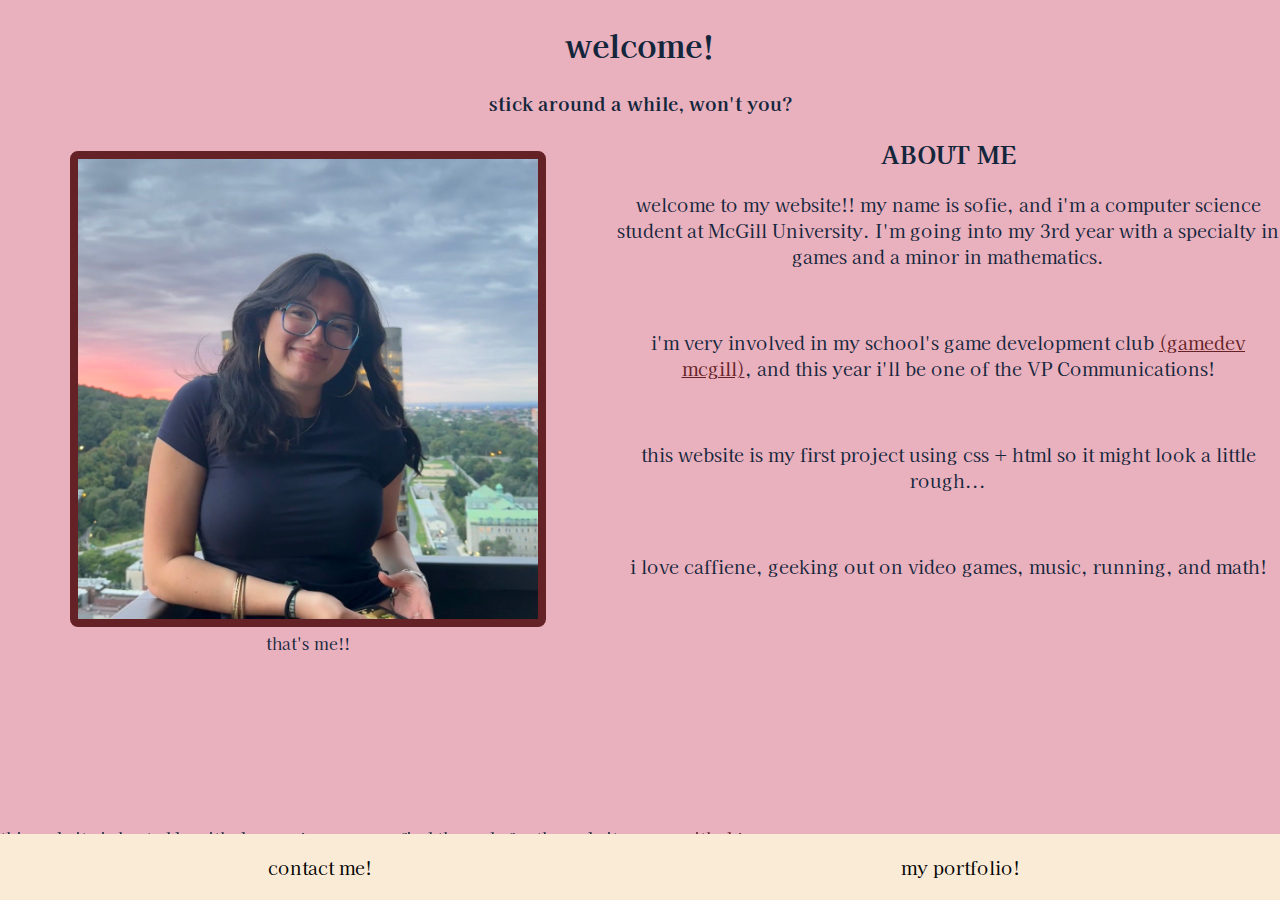
<file: index.html>
<!DOCTYPE html>
<html>
    <head>
        <link rel="stylesheet" href="./indexStyle.css">

        <link rel="preconnect" href="https://fonts.googleapis.com">
        <link rel="preconnect" href="https://fonts.gstatic.com" crossorigin>
        <link href="https://fonts.googleapis.com/css2?family=Kaisei+Tokumin:wght@400;500;700&family=Space+Mono:ital,wght@0,400;0,700;1,400;1,700&display=swap" rel="stylesheet">

        <title>about me!</title>
    </head>

    <body>
            <h1 class="text"> welcome!</h1>
            <h3 class="text"> stick around a while, won't you?</h3>
            <figure style="display: table">
                <img src="websitephoto.jpg" width="460" height="460">
                <figcaption class="text" style='display: table-caption; caption-side: bottom;'> that's me!! </figcaption>
            </figure>
           
            <div class="text"> <!-- main text-->
                <h2><strong>ABOUT ME</strong></h2>
                <p>welcome to my website!! my name is sofie, and i'm a computer science student at McGill University. I'm going into my 3rd year with a specialty in games and a minor in mathematics.</p> 
                <br>
                <p>i'm very involved in my school's game development club <a href="https://gamedevmcgill.ca/" target="_blank">(gamedev mcgill)</a>, and this year i'll be one of the VP Communications! </p>
                <br>
                <p>this website is my first project using css + html so it might look a little rough... </p>
                <br>
                <p>i love caffiene, geeking out on video games, music, running, and math!</p>
                <br>
                <br>
                <footer>this website is hosted by github pages! so you can find the code for the website on my <a href="https://github.com/sel-fie/sel-fie.github.io" target="_blank"> github!</a></footer>
           </div>

           <div> <!--nav bar-->
                <ul>
                    <li> <a href="./contact.html" target="./_blank">contact me!</a> </li>
                    <li> <a href="./portfolio.html" target="_blank">my portfolio!</a> </li>
                </ul>
           </div>
    </body>
</html>
</file>
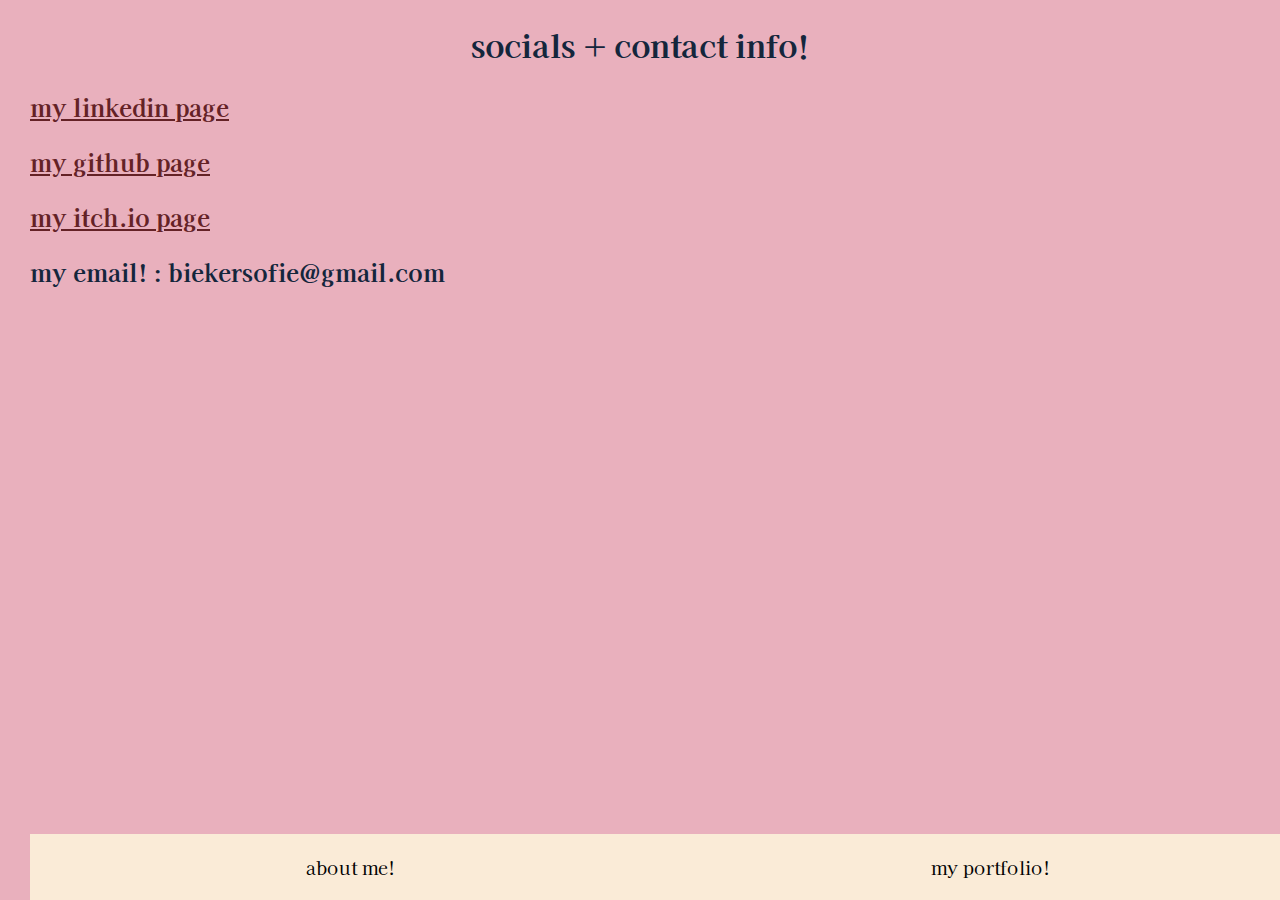
<file: contact.html>
<!DOCTYPE html>

<html>
    <head>
        <link rel="stylesheet" href="pageStyle.css">

        <link rel="preconnect" href="https://fonts.googleapis.com">
        <link rel="preconnect" href="https://fonts.gstatic.com" crossorigin>
        <link href="https://fonts.googleapis.com/css2?family=Kaisei+Tokumin:wght@400;500;700&family=Space+Mono:ital,wght@0,400;0,700;1,400;1,700&display=swap" rel="stylesheet">

        <title> contact + socials </title>
    </head>
    <body>
        <div class="text">
            <h1 id="top">socials + contact info!</h1>
            <h2> <a href="https://www.linkedin.com/in/sofie-bieker/" target="_blank"> my linkedin page</a></h2>
            <h2><a href="https://github.com/sel-fie" target="_blank">my github page </a> </h2>
            <h2> <a href="https://sel-fie.itch.io/" target="_blank">my itch.io page</a></h2>
            <h2> my email! : biekersofie@gmail.com </h2>
        </div>

        
        <div> <!--nav bar-->
            <ul>
                <li> <a href="./index.html" target="./_blank">about me!</a> </li>
                <li> <a href="./portfolio.html" target="_blank">my portfolio!</a> </li>
            </ul>
        </div>
    </body>


</html>
</file>
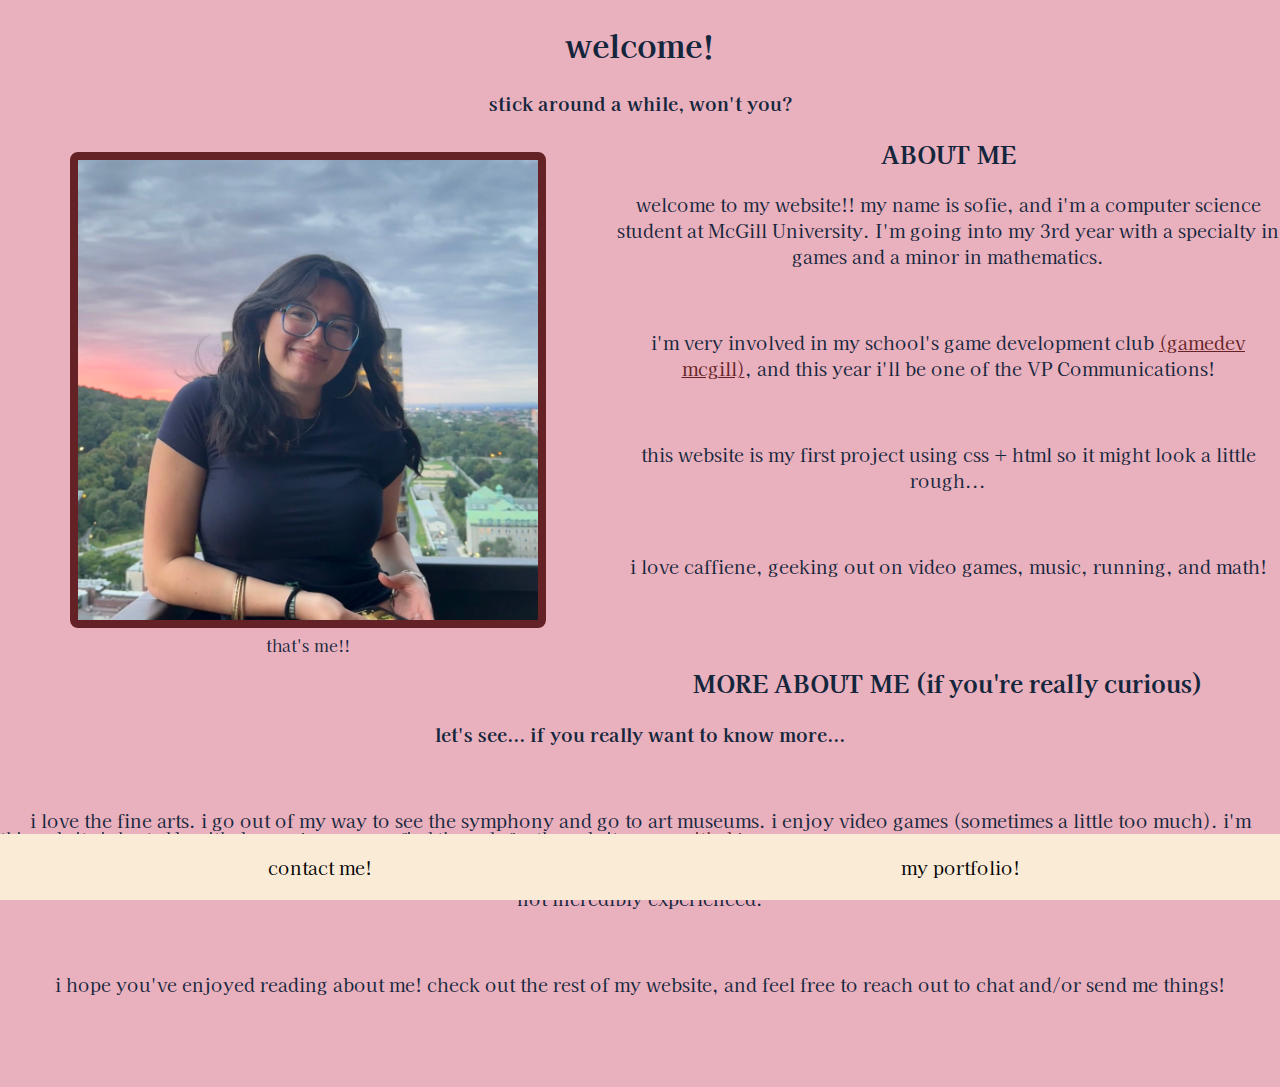
<file: index-sofies-laptop.html>
<!DOCTYPE html>
<html>
    <head>
        <link rel="stylesheet" href="./indexStyle.css">

        <link rel="preconnect" href="https://fonts.googleapis.com">
        <link rel="preconnect" href="https://fonts.gstatic.com" crossorigin>
        <link href="https://fonts.googleapis.com/css2?family=Kaisei+Tokumin:wght@400;500;700&family=Space+Mono:ital,wght@0,400;0,700;1,400;1,700&display=swap" rel="stylesheet">

        <title>about me!</title>
    </head>

    <body>
            <h1 class="text"> welcome!</h1>
            <h3 class="text"> stick around a while, won't you?</h3>
            <div class="text" id="about"> <!-- main text-->
                <figure style="display: table">
                    <img src="websitephoto.jpg" width="460" height="460">
                    <figcaption class="text" style='display: table-caption; caption-side: bottom;'> that's me!! </figcaption>
                 </figure>
                <h2><strong>ABOUT ME</strong></h2>
                <p>welcome to my website!! my name is sofie, and i'm a computer science student at McGill University. I'm going into my 3rd year with a specialty in games and a minor in mathematics.</p> 
                <br>
                <p>i'm very involved in my school's game development club <a href="https://gamedevmcgill.ca/" target="_blank">(gamedev mcgill)</a>, and this year i'll be one of the VP Communications! </p>
                <br>
                <p>this website is my first project using css + html so it might look a little rough... </p>
                <br>
                <p>i love caffiene, geeking out on video games, music, running, and math!</p>
                <br>
                <br>  
           </div>

           <div class="text">
                <h2><strong>MORE ABOUT ME (if you're really curious) </strong></h2>
                <h3> let's see... if you really want to know more...</h3>
                </p>
                <br>
                <p> i love the fine arts. i go out of my way to see the symphony and go to art museums. i enjoy video games (sometimes a little too much). i'm currently playing
                    red dead redemption two, if any rockstar games recruiter sees this... i love your game. anyways, let's see, i've played the flute for a little over ten years
                    now and i like to paint with gouache. i love colors and maximalism, which is really hard to do on this website 
                    since i'm not incredibly experienced.
                </p>
                <br>
                <p>i hope you've enjoyed reading about me! check out the rest of my website, and feel free to reach out to chat and/or send me things! </p>
                <br>
                <br>
                <br>
            </div>
            
            <footer class="text">this website is hosted by github pages! so you can find the code for the website on my <a href="https://github.com/sel-fie/sel-fie.github.io" target="_blank"> github!</a></footer>

           <div> <!--nav bar-->
                <ul>
                    <li> <a href="./contact.html">contact me!</a> </li>
                    <li> <a href="./portfolio.html">my portfolio!</a> </li>
                </ul>
           </div>

           
    </body>
</html>
</file>
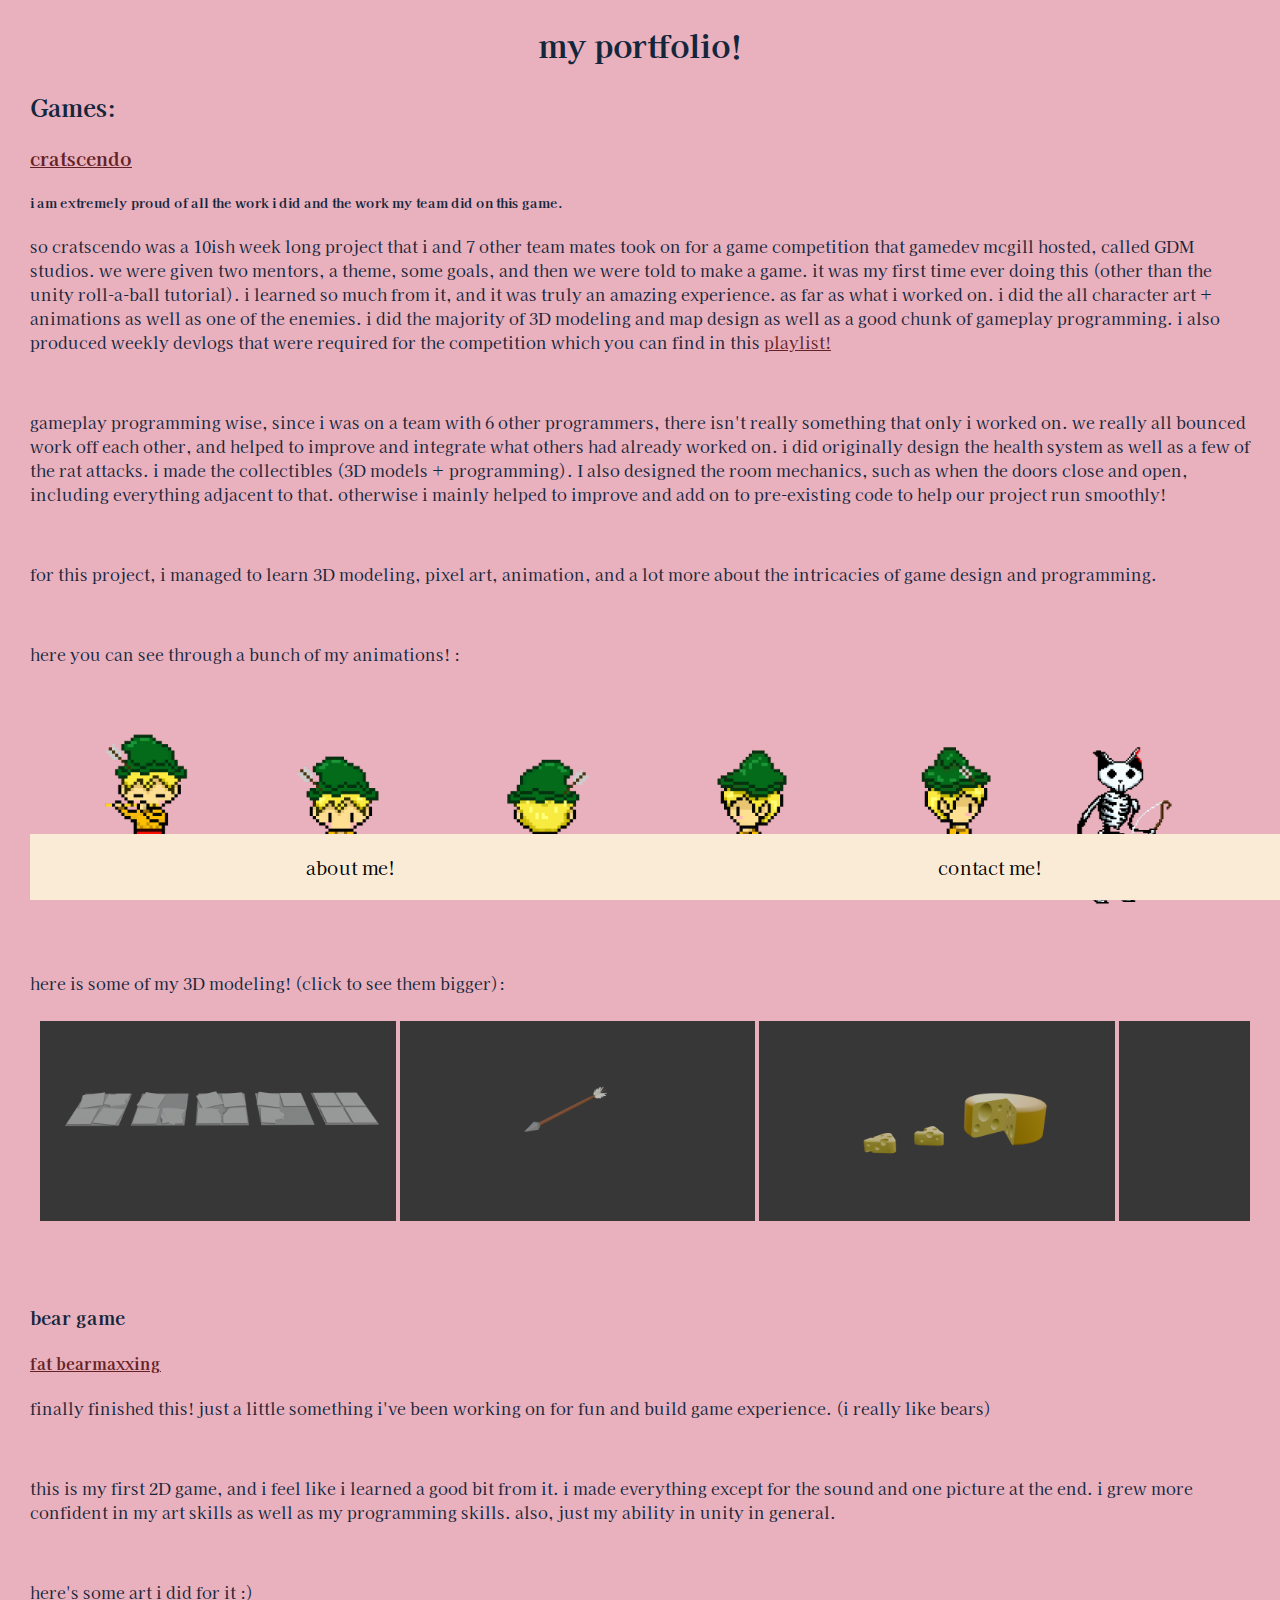
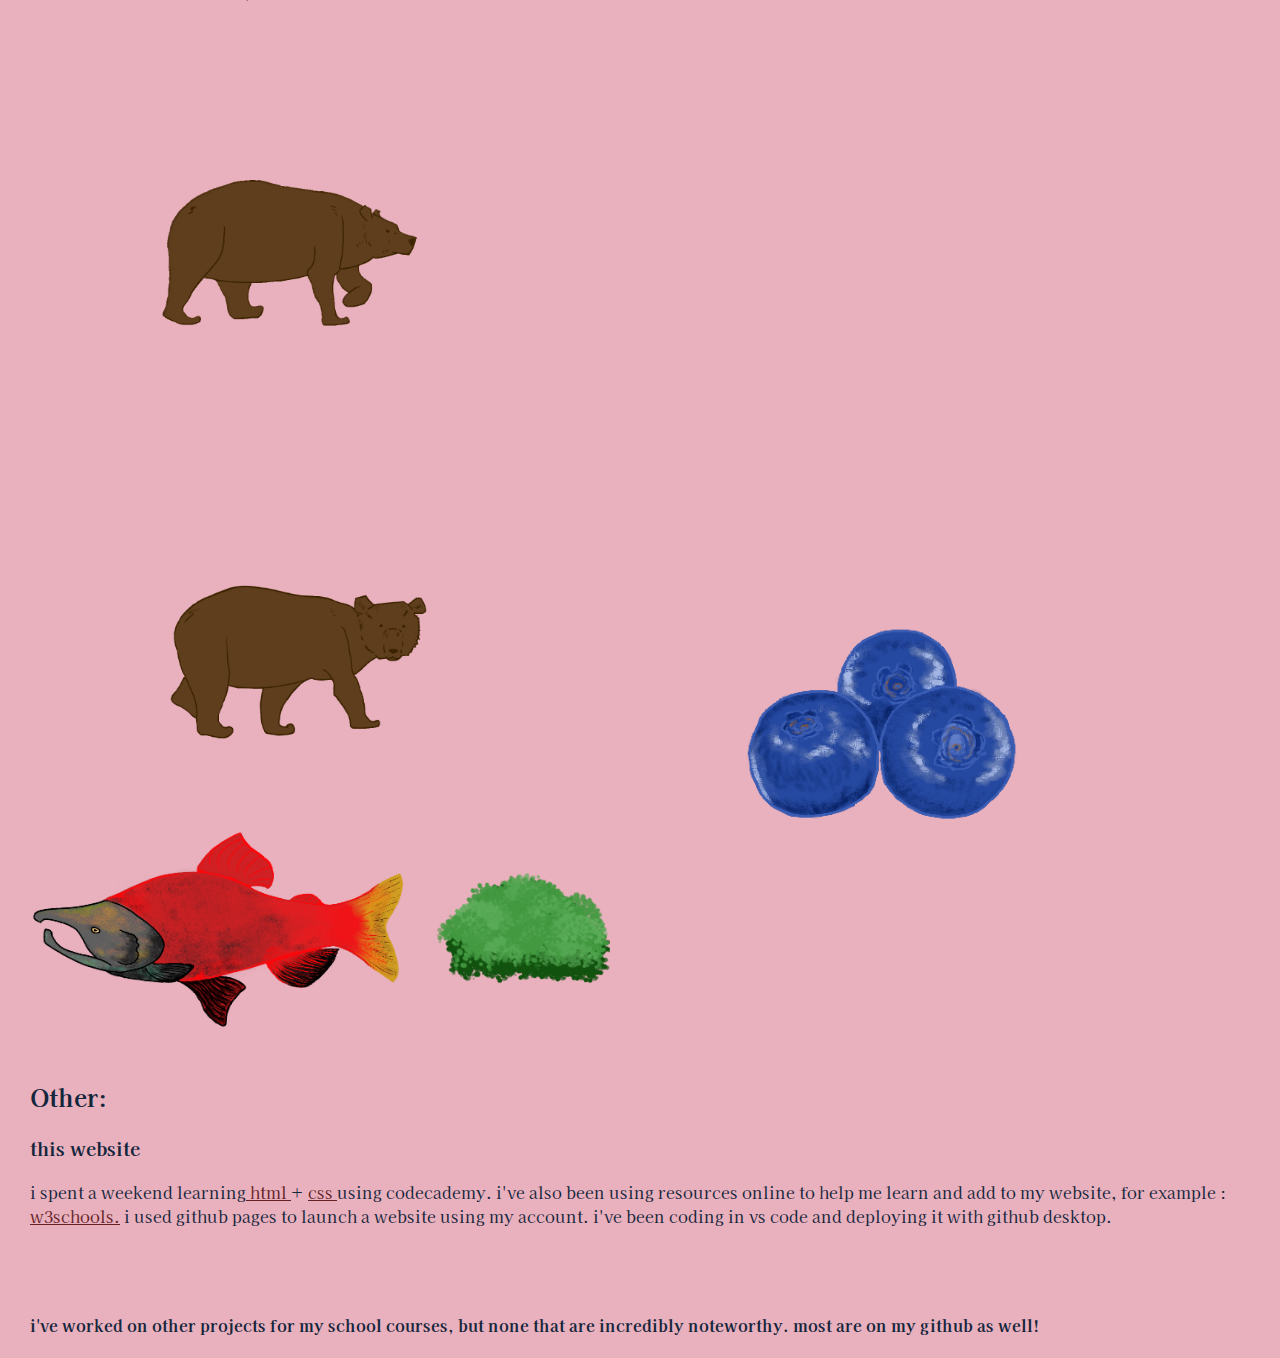
<file: portfolio.html>
<!DOCTYPE html>
<html>
    <head>
        <link rel="stylesheet" href="pageStyle.css">

        <link rel="preconnect" href="https://fonts.googleapis.com">
        <link rel="preconnect" href="https://fonts.gstatic.com" crossorigin>
        <link href="https://fonts.googleapis.com/css2?family=Kaisei+Tokumin:wght@400;500;700&family=Space+Mono:ital,wght@0,400;0,700;1,400;1,700&display=swap" rel="stylesheet">

        <title>portfolio</title>
    </head>


    <body>
        <div class="text">
            <h1 id="top">my portfolio!</h1>
            <h2> Games: </h2>
            <h3><a href="https://gdm-studios-team-5.itch.io/cratscendo" target="_blank"> cratscendo</a> </h3>
                <h5>i am extremely proud of all the work i did and the work my team did on this game.</h5>
                <p>so cratscendo was a 10ish week long project that i and 7 other team mates took on for a game competition that gamedev mcgill hosted, called GDM studios. we were given two mentors, a theme, some goals, and then we were told to make a game.
                    it was my first time ever doing this (other than the unity roll-a-ball tutorial). i learned so much from it, and it was truly an amazing experience. 
                    as far as what i worked on. i did the all character art + animations as well as one of the enemies. i did the majority of 3D modeling and map design as well as a good chunk of gameplay programming.
                    i also produced weekly devlogs that were required for the competition which you can find in this <a href="https://www.youtube.com/playlist?list=PLH48C8LCCDj6Zr9Ym_mGlqr91lkBj6_ek" target="_blank"> playlist! </a>
                </p>
                <br>
                <p>gameplay programming wise, since i was on a team with 6 other programmers, there isn't really something that only i worked on. we really all bounced work off each other, and helped to improve and integrate what others had already worked on.
                    i did originally design the health system as well as a few of the rat attacks. i made the collectibles (3D models + programming). I also designed the room mechanics, such as when the doors close and open, including everything adjacent to that. otherwise
                    i mainly helped to improve and add on to pre-existing code to help our project run smoothly!
                </p>
                <br>
                <p> for this project, i managed to learn 3D modeling, pixel art, animation, and a lot more about the intricacies of game design and programming.</p>
                <br>
                <p> here you can see through a bunch of my animations! : </p>
                <br>

                <div class="scroll"> <!--image table-->
                    <img src="flute.gif">
                    <img src="front.gif"> 
                    <img src="back.gif">
                    <img src="left.gif">
                    <img src="right.gif">
                    <img src="ranged enemy.gif">
                </div>

                <br>
                <p>here is some of my 3D modeling! (click to see them bigger): </p>
                <div id="models" class="scroll"> 
                    <img id="myImg" src="floortiles.png" alt="floortiles" onclick="myFunction(this);">
                    <img id="myImg" src="arrow.png" alt="arrow" onclick="myFunction(this);">
                    <img id="myImg" src="cheese.png" alt="cheese" onclick="myFunction(this);">
                    <img id="myImg" src="pillar.png" alt="pillar" onclick="myFunction(this);">
                    <img id="myImg" src="torch.png" alt="torch" onclick="myFunction(this);">
                    <img id="myImg" src="walls.png" alt="walls" onclick="myFunction(this);">
                </div>
                <div class="container">
                    <span onclick="this.parentElement.style.display='none'" class="closebtn">&times;</span>

                    <img id="expandedImg" style="width:100%">

                    <div id ="imgtext"></div>
                </div>
                <br>
                <br>
            <h3> bear game </h3>
                <h4><a href="https://sel-fie.itch.io/fat-bearmaxxing" target="_blank"> fat bearmaxxing</a> </h4>
                <p> finally finished this! just a little something i've been working on for fun and build game experience. (i really like bears) </p>
                <br>
                <p> this is my first 2D game, and i feel like i learned a good bit from it. i made everything except for the sound and one picture at the end. i grew more confident in my art skills as well as my programming skills. also, just my ability in unity in general. </p>
                <br>
                <p>here's some art i did for it :) </p>
                <img id="bear" src="bearanimation.gif">
                <img id="bear" src="bear idle.png">
                <img src="berry.png">
                <img src="fish.png">
                <img src="bush.png">
            <br>
            <br>

            <h2> Other: </h2>
            <h3> this website </h3>
                <p> i spent a weekend learning<a href="https://www.codecademy.com/enrolled/courses/learn-html" target="_blank"> html </a>+ <a href="https://www.codecademy.com/enrolled/courses/learn-css" target="_blank"> css </a> using codecademy. 
                    i've also been using resources online to help me learn and add to my website, for example : <a href="https://www.w3schools.com/css/css_navbar.asp" target="_blank"> w3schools.</a>
                    i used github pages to launch a website using my account. i've been coding in vs code and deploying it with github desktop.
                </p>

            <br>
            <br>
            <h4> i've worked on other projects for my school courses, but none that are incredibly noteworthy. most are on my github as well! </h4>
        </div>
        <div> <!--nav bar-->
            <ul>
                <li> <a href="./index.html">about me!</a> </li>
                <li> <a href="./contact.html">contact me!</a> </li>
            </ul>
        </div>
        
        
        <script>
            function myFunction(imgs){
                var expandImg = document.getElementById("expandedImg");
                var imgText = document.getElementById("imgtext");

                expandImg.src = imgs.src;

                imgText.innerHTML = imgs.alt;

                expandImg.parentElement.style.display = "block";
            }
        </script>
        
    </body>
    
</html>
</file>
<file: indexStyle.css>
body{
    background-color: #E9B0BD ;
    margin:0;
    padding:0;
    /*margin-left: 30px; 
    margin-right: 30px; */
}

img{
    margin-left: 30px;
    margin-right: 30px;
    border-radius: 8px;
    border: 8px solid #642226;
}

figure{
    float: left;
}

p{
    font-size: large;
}

a{
    color: #642226;
    font-family: "Kaisei Tokumin", serif ;
}

a:hover{
    color:white;
}

.text{
    color: #14263C;
    font-family: "Kaisei Tokumin", serif ;
    font-style: normal;
    text-align: center;
   
}

#about{
    display: inline;
}

ul{
    list-style-type: none;
    margin: 0;
    margin-left: 0;
    padding: 0;
    overflow: hidden;
    background-color: antiquewhite;

    position:fixed;
    bottom: 0;
    width: 100%;
}

footer{
    position: fixed;
    bottom: 50px;
}

li {
    float: left;
    width: 50%;
}

li a {
    display: block;
    color: black;
    text-align: center;
    padding: 20px; 
    text-decoration: none;
    font-size: large;
}

li a:hover{
    background-color:#642226;
}
</file>
<file: pageStyle.css>
body{
    background-color: #E9B0BD ;
    margin:0;
    padding:0;
    margin-left: 30px;
    margin-right: 30px;
}

.text {
    font-family: "Kaisei Tokumin", serif; 
    color: #14263C;
}

a{
    color: #642226;
    font-family: "Kaisei Tokumin", serif; 
}

a:hover{
   color: white;
}

#top{
    text-align: center;
}

ul{
    list-style-type: none;
    margin: 0;
    margin-left: 0;
    padding: 0;
    overflow: hidden;
    background-color: antiquewhite;

    position:fixed;
    bottom: 0;
    width: 100%;
}

li {
    float: left;
    width: 50%;
}

li a {
    display: block;
    color: black;
    text-align: center;
    padding: 20px;
    text-decoration: none;
    font-size: large;
    font-family: "Kaisei Tokumin", serif;
}

li a:hover{
    background-color:#642226;
}

div.scroll {
    overflow: auto;
    white-space: nowrap;
    padding: 10px;
}

div.scroll-container img {
    padding: 10px;
    height: 200px;
}

img{
    height: 200px;
}

#expandedImg{
    height: 100%;
}

#bear {
    height: 400px;
}

#models img:hover{
    opacity: 1;
}

.container {
    position: relative;
    display: none;
}

#imgtext {
    position: absolute;
    bottom: 15px;
    left: 15px;
    color: white;
    font-size: 20px;
}

.closebtn {
    position: absolute;
    top: 10px;
    right: 15px;
    color: white;
    font-size: 35px;
    cursor: pointer;
}
</file>
